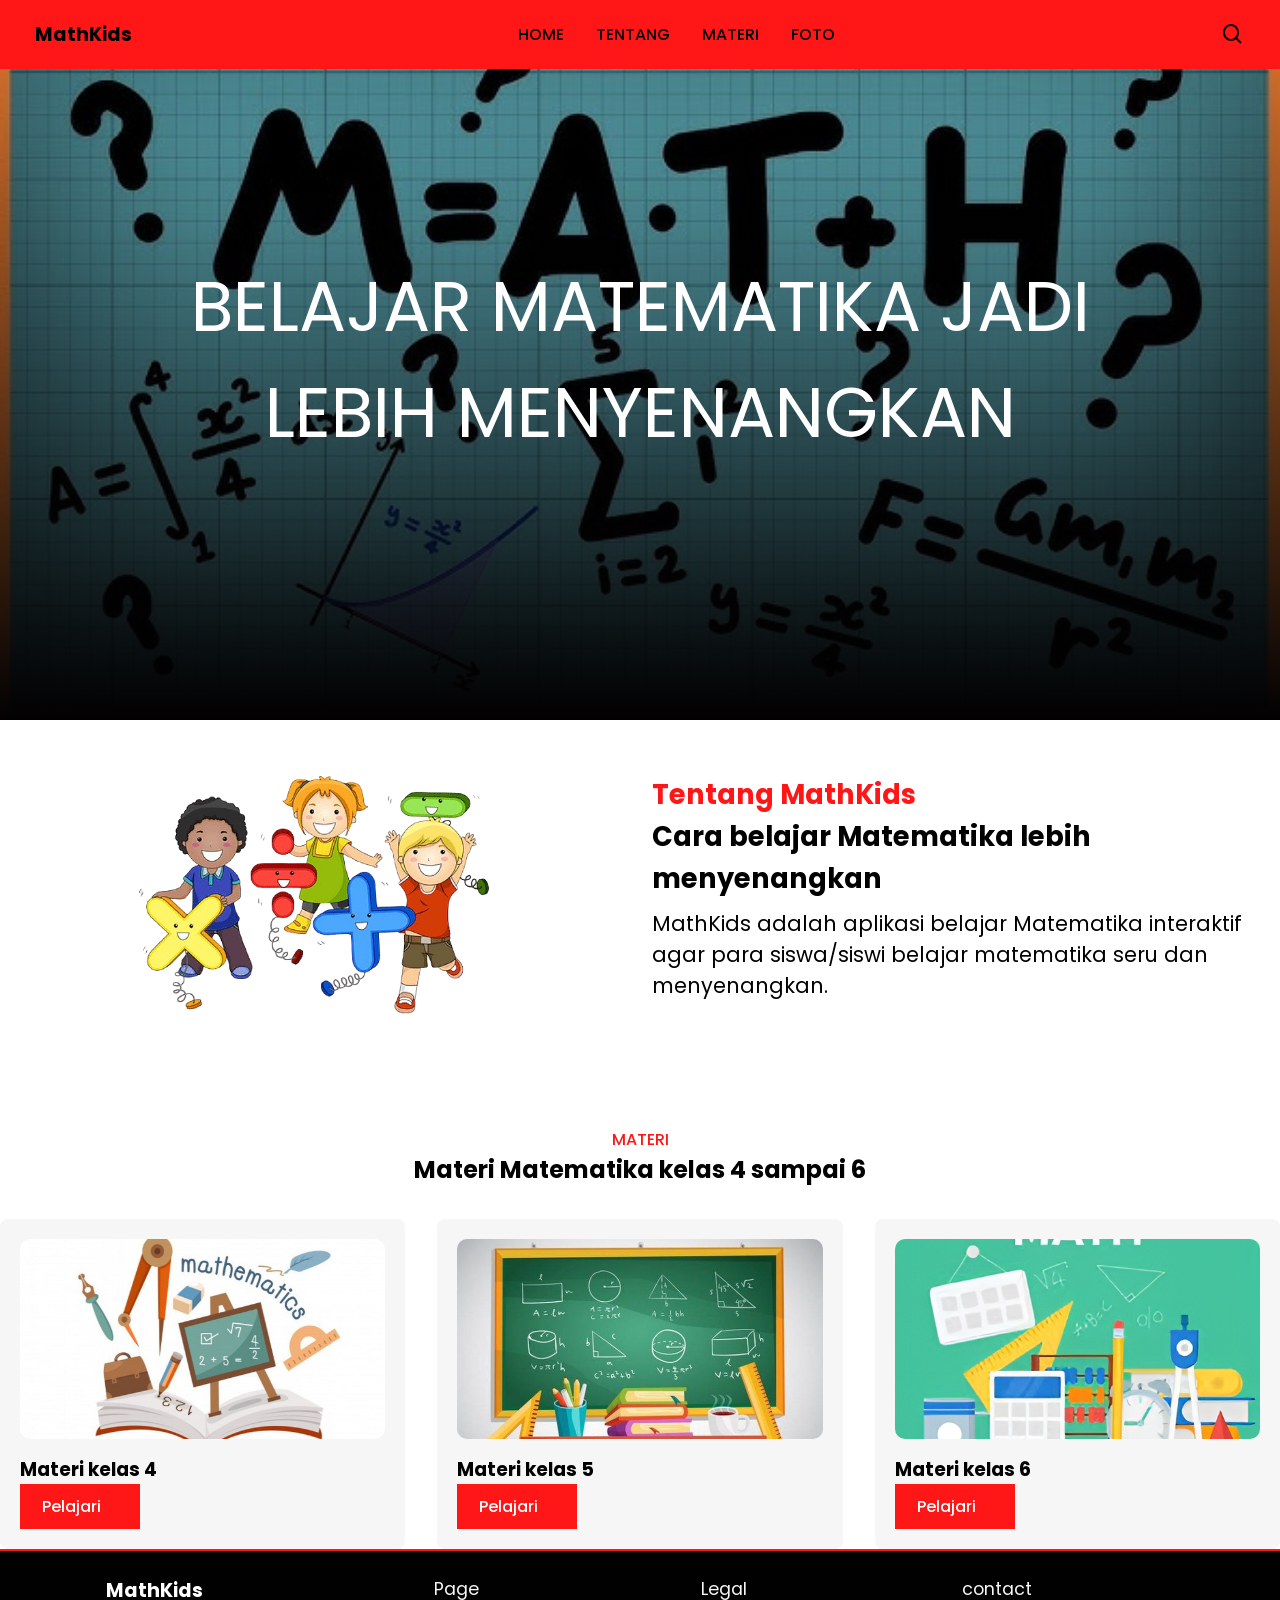
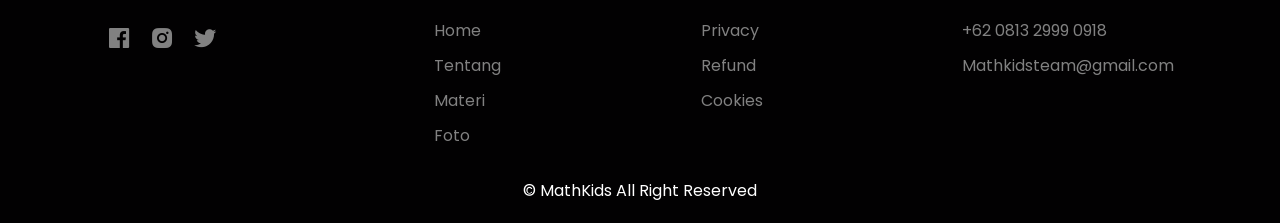
<file: index.html>
<!DOCTYPE html>
<html lang="en">
<head>
    <meta charset="UTF-8">
    <meta name="viewport" content="width=device-width, initial-scale=1.0">
    <title>MATHKIDS</title>
    <link rel="stylesheet" href="style.css">
    <link href='https://unpkg.com/boxicons@2.1.4/css/boxicons.min.css' rel='stylesheet'>
</head>
<body>
    <header>
        <div class="nav container" id="nav">
            <i class='bx bx-menu' id="menu-icon"></i>
            <a href="#" class="logo"><span>MathKids</span></a>
            <ul class="navbar">
                <li><a href="#home" class="active">Home</a></li>
                <li><a href="#about">Tentang</a></li>
                <li><a href="#car">Materi</a></li>
                <li><a href="#Showcase">foto</a></li>
            </ul>
            <i class='bx bx-search' id="search-icon"></i>
            <div class="search-box container">
                <input type="search" name="" id="" placeholder="Search here...">
            </div>
        </div>
    </header>
    <!--home-->
    <section class="home" id="home">
        <div class="home-container container">
            <div class="home-box">
                <img src="img/home math.jpg ">
                <div class="home-layer">
                    <p>BELAJAR MATEMATIKA JADI </p>
                    <p>LEBIH MENYENANGKAN</p>
                </div>
            </div>
        </div>
    </section>
    <!--about-->
    <section class="about" id="about">
        <div class="about-img">
        <img src="img/about.png">
        </div>
        <div class="about-text">
            <span>Tentang MathKids</span>
            <h2>Cara belajar Matematika lebih menyenangkan</h2>
            <P>MathKids adalah aplikasi belajar Matematika interaktif agar para siswa/siswi belajar matematika seru dan menyenangkan.</P>
        </div>
    </section>
    <!--cars-->
    <section class="car" id="car">
        <div class="heading">
            <span>MATERI</span>
            <h2>Materi Matematika kelas 4 sampai 6</h2>
        </div>
        <!--parts-container-->
        <div class="car-container container">
            <div class="box">
                <img src="img/kelas 4.jpeg">
                <h3>Materi kelas 4</h3>
                <a href="product1.html" class="btn">Pelajari</a>
            </div>
            <div class="box">
                <img src="img/kelas 5.jpg">
                <h3>Materi kelas 5</h3>
                <a href="product2.html" class="btn">Pelajari</a>
            </div>
            <div class="box">
                <img src="img/kelas 6 (1).jpg">
                <h3>Materi kelas 6</h3>
                <a href="product3.html" class="btn">Pelajari</a>
            </div>
        </div>
    </section>
    <!--js-->
    <section class="footer">
        <div class="footer-container container">
            <div class="footer-box">
                <a href="#" class="logo">MathKids</a>
                <div class="social">
                    <a href="#"><i class='bx bxl-facebook-square' ></i></a>
                    <a href="#"><i class='bx bxl-instagram-alt' ></i></a>
                    <a href="#"><i class='bx bxl-twitter' ></i></a>
                </div>
            </div>
            <div class="footer-box">
                <h3>Page</h3>
                <a href="#home">Home</a>
                <a href="#about">Tentang</a>
                <a href="#car">Materi</a>
                <a href="#Showcase">Foto</a>
            </div>
            <div class="footer-box">
                <h3>Legal</h3>
                <a href="#">Privacy</a>
                <a href="#">Refund</a>
                <a href="#">Cookies</a>
            </div>
            <div class="footer-box">
                <h3>contact</h3>
               <p>+62 0813 2999 0918</p>
               <p>Mathkidsteam@gmail.com</p>
            </div>
        </div>
    </section>
    <!--copyright-->
    <div class="copyright">
        <p> &copy; MathKids All Right Reserved</p>
    </div>
    <script src="main.js"></script>
</body>
</html>
</file>
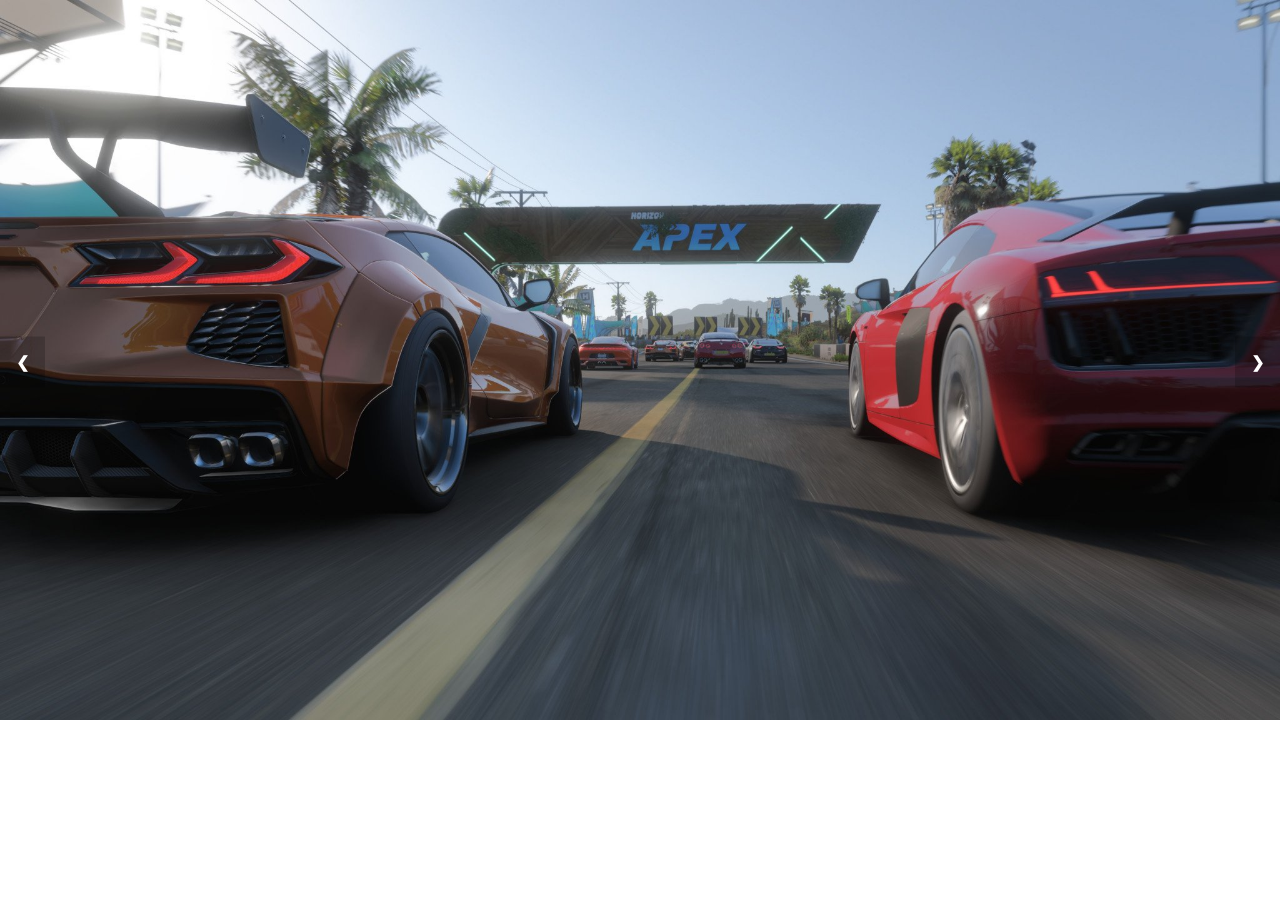
<file: carousel.html>
<!DOCTYPE html>
<html lang="en">
<head>
    <meta charset="UTF-8">
    <meta name="viewport" content="width=device-width, initial-scale=1.0">
    <link rel="stylesheet" href="slide.css">
  
    <title>Document</title>
</head>
<body>
  <div class="slides">
    <div class="slide">
        <img src="imgslide/track race.jpg" alt="">
    </div>
    <div class="slide">
        <img src="imgslide/rallyevent_1.JPG" alt="">
    </div>
    <div class="slide">
        <img src="imgslide/offroad3.jpg" alt="">
    </div>
    <div class="navigation">
        <a class="prev" onclick="plusSlides(-1)">&#10094;</a>
        <a class="next" onclick="plusSlides(-1)">&#10095;</a>
    </div>
  </div>  
    </div>
  </div> 

  <script src="index.js"></script>
</body>
</html>
</file>
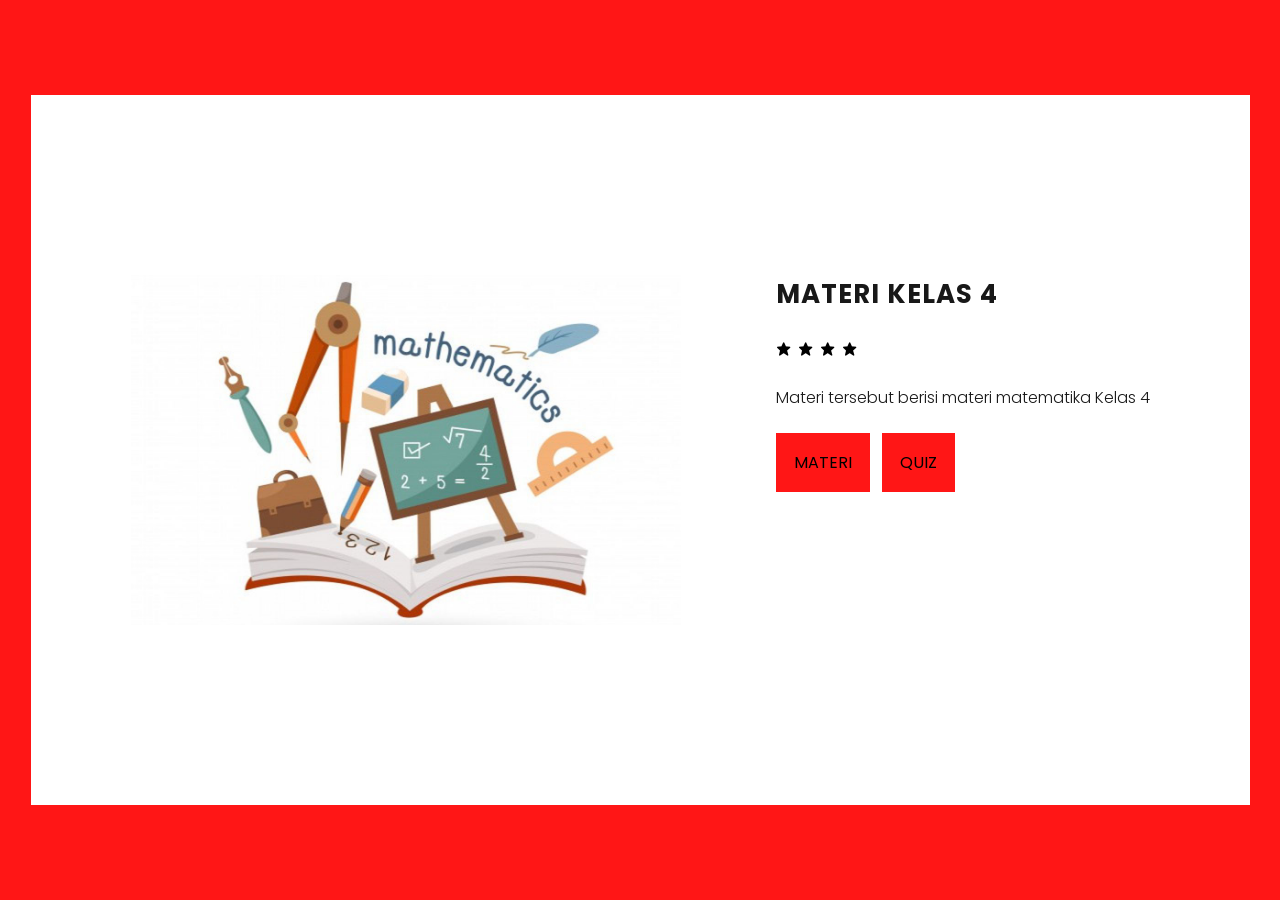
<file: product1.html>
<!DOCTYPE html>
<html lang="en">
<head>
    <meta charset="UTF-8">
    <meta name="viewport" content="width=device-width, initial-scale=1.0">
    <title>Document</title>
    <link rel="stylesheet" href="product.css">
    <link href='https://unpkg.com/boxicons@2.1.4/css/boxicons.min.css' rel='stylesheet'>
</head>
<body>
    <div class="main-wrap">
        <div class="conatiner">
            <div class="product-div">
                <div class="product-div-left">
                    <div class="img-cont">
                        <img src="img/kelas 4.jpeg" alt="">
                    </div>
                </div>
                <div class="product-div-right">
                  <span class="product-name">MATERI KELAS 4</span>
                  <div class="product-rating">
                    <span><i class='bx bxs-star'></i></span>
                    <span><i class='bx bxs-star'></i></span>
                    <span><i class='bx bxs-star'></i></span>
                    <span><i class='bx bxs-star'></i></span>
                  </div>
                  <p class="product-description">Materi tersebut berisi materi matematika Kelas 4
                  </p>
                  <div class="btn-group">
                    <button type="button" class="buy" >
                        <a href="Materi kelas 4.pdf"  target="_blank">MATERI</a>
                    </button>
                    <button type="button" class="buy">
                        <a href="quiz1.html" >QUIZ</a>
                    </button>
                  </div>
                </div>
            </div>
        </div>
    </div>
</body>
</html>
</file>
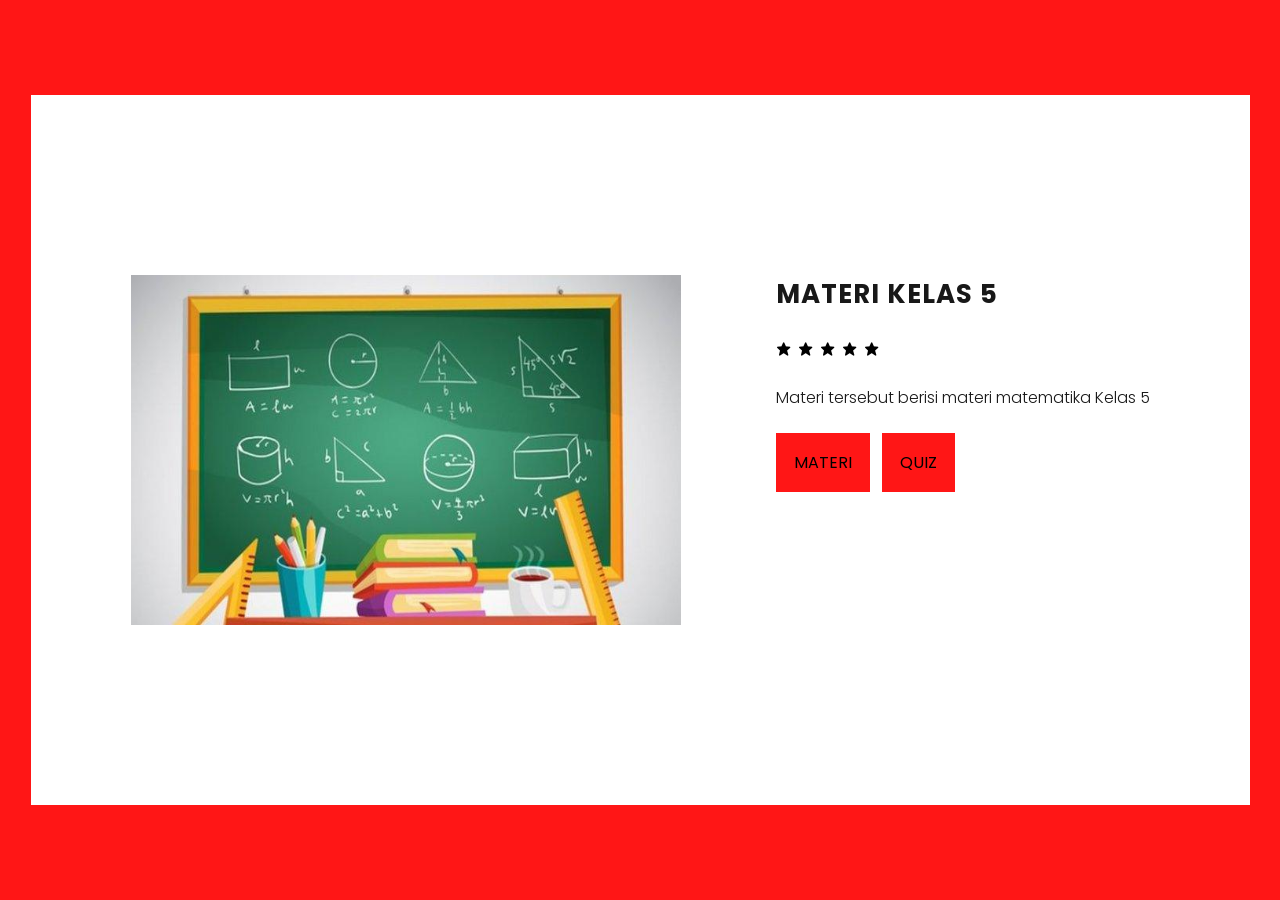
<file: product2.html>
<!DOCTYPE html>
<html lang="en">
<head>
    <meta charset="UTF-8">
    <meta name="viewport" content="width=device-width, initial-scale=1.0">
    <title>Document</title>
    <link rel="stylesheet" href="product.css">
    <link href='https://unpkg.com/boxicons@2.1.4/css/boxicons.min.css' rel='stylesheet'>
</head>
<body>
    <div class="main-wrap">
        <div class="conatiner">
            <div class="product-div">
                <div class="product-div-left">
                    <div class="img-cont">
                        <img src="img/kelas 5.jpg" alt="">
                    </div>
                </div>
                <div class="product-div-right">
                  <span class="product-name">MATERI KELAS 5</span>
                  <div class="product-rating">
                    <span><i class='bx bxs-star'></i></span>
                    <span><i class='bx bxs-star'></i></span>
                    <span><i class='bx bxs-star'></i></span>
                    <span><i class='bx bxs-star'></i></span>
                    <span><i class='bx bxs-star'></i></span>
                  </div>
                  <p class="product-description">Materi tersebut berisi materi matematika Kelas 5
                  </p>
                  <div class="btn-group">
                    <button type="button" class="buy" >
                        <a href="Materi kelas 5.pdf"  target="_blank">MATERI</a>
                    </button>
                    <button type="button" class="buy">
                        <a href="quiz2.html" >QUIZ</a>
                    </button>
                  </div>
                </div>
            </div>
        </div>
    </div>
</body>
</html>
</file>
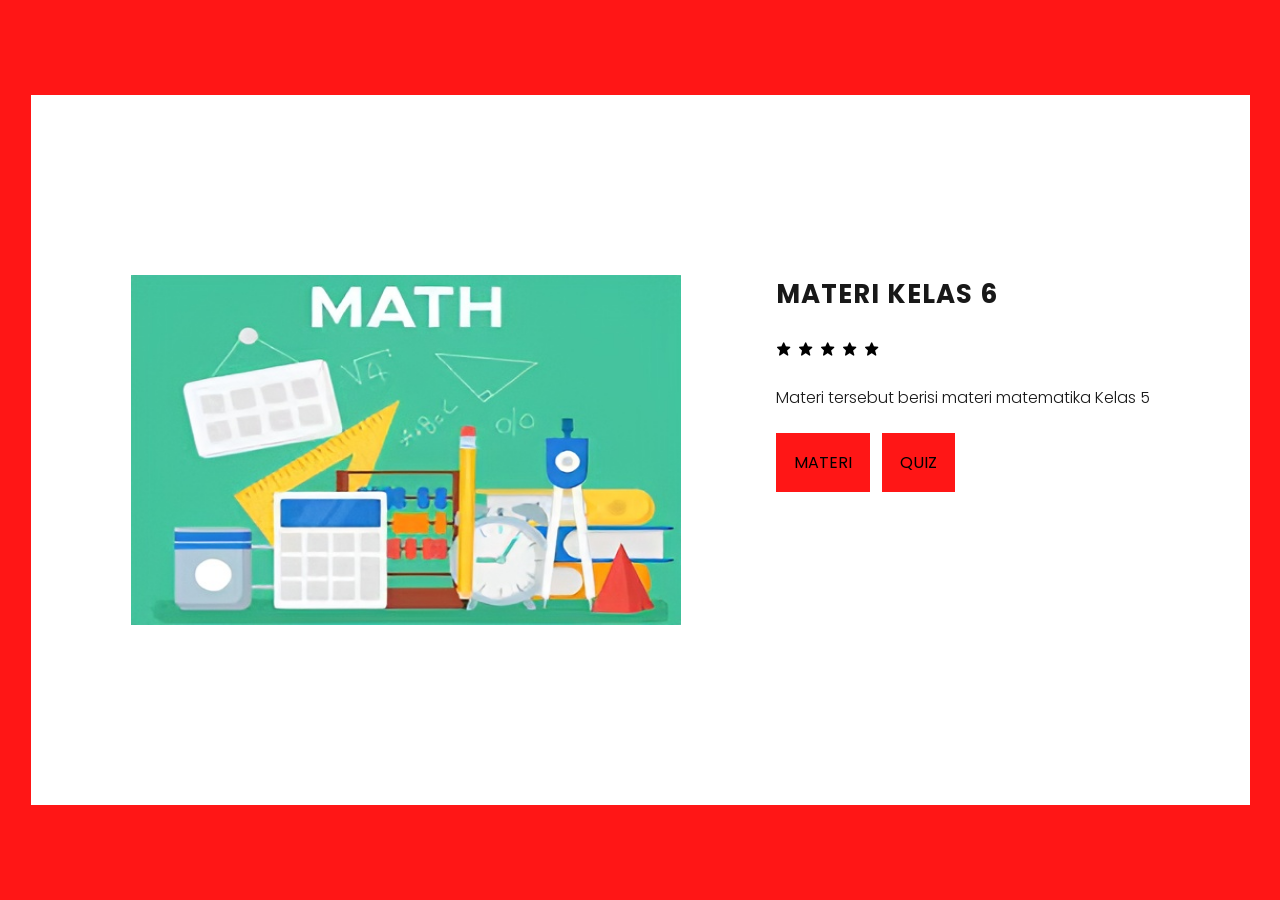
<file: product3.html>
<!DOCTYPE html>
<html lang="en">
<head>
    <meta charset="UTF-8">
    <meta name="viewport" content="width=device-width, initial-scale=1.0">
    <title>Document</title>
    <link rel="stylesheet" href="product.css">
    <link href='https://unpkg.com/boxicons@2.1.4/css/boxicons.min.css' rel='stylesheet'>
</head>
<body>
    <div class="main-wrap">
        <div class="conatiner">
            <div class="product-div">
                <div class="product-div-left">
                    <div class="img-cont">
                        <img src="img/kelas 6 (1).jpg" alt="">
                    </div>
                </div>
                <div class="product-div-right">
                  <span class="product-name">MATERI KELAS 6</span>
                  <div class="product-rating">
                    <span><i class='bx bxs-star'></i></span>
                    <span><i class='bx bxs-star'></i></span>
                    <span><i class='bx bxs-star'></i></span>
                    <span><i class='bx bxs-star'></i></span>
                    <span><i class='bx bxs-star'></i></span>
                  </div>
                  <p class="product-description">Materi tersebut berisi materi matematika Kelas 5
                  </p>
                  <div class="btn-group">
                    <button type="button" class="buy" >
                        <a href="Materi kelas 6.pdf"  target="_blank">MATERI</a>
                    </button>
                    <button type="button" class="buy">
                        <a href="quiz3.html" >QUIZ</a>
                    </button>
                  </div>
                </div>
            </div>
        </div>
    </div>
</body>
</html>
</file>
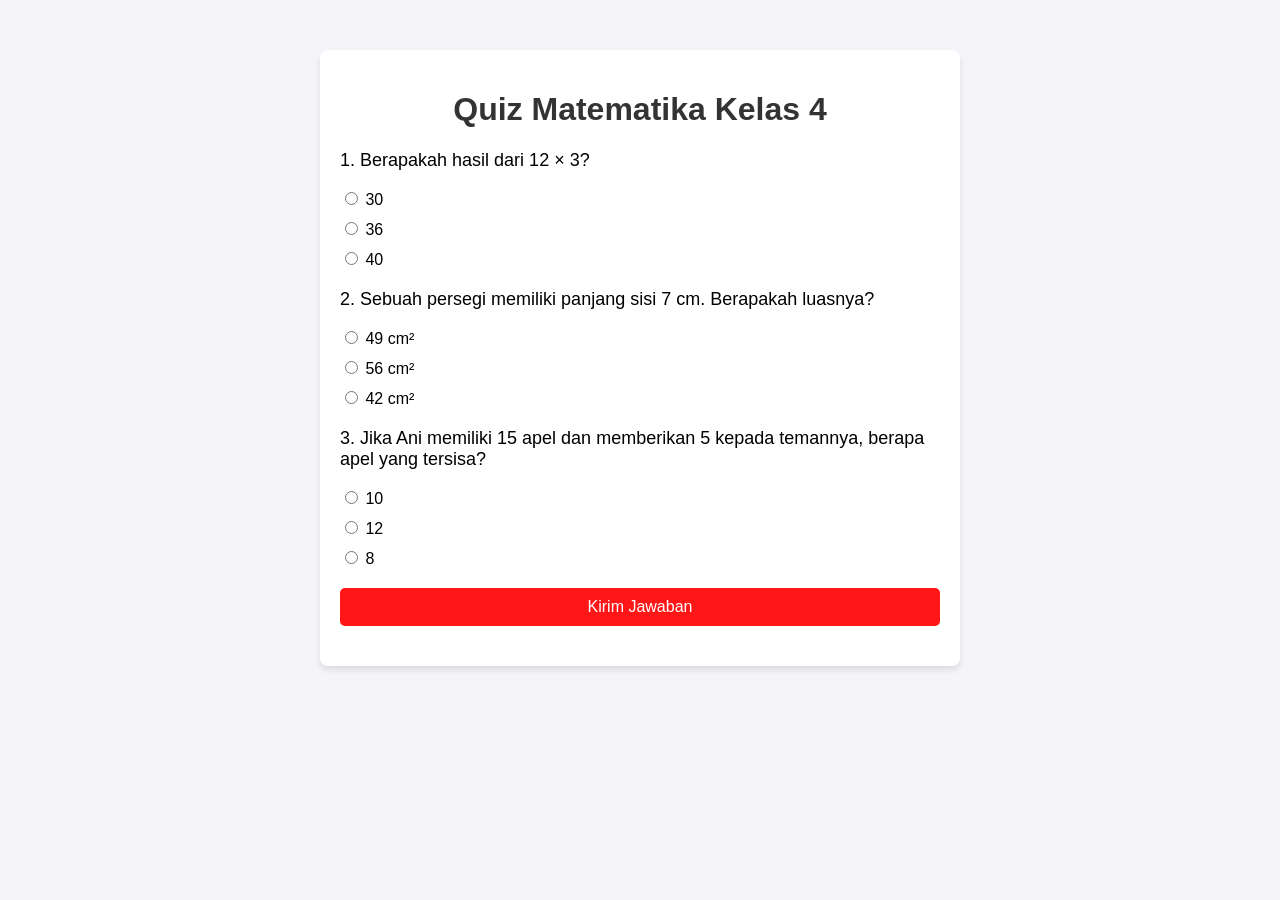
<file: quiz1.html>
<!DOCTYPE html>
<html lang="id">
<head>
    <meta charset="UTF-8">
    <meta name="viewport" content="width=device-width, initial-scale=1.0">
    <title>Quiz Matematika Kelas 4</title>
    <style>
        body {
            font-family: Arial, sans-serif;
            margin: 0;
            padding: 0;
            background-color: #f4f4f9;
        }

        .container {
            max-width: 600px;
            margin: 50px auto;
            padding: 20px;
            background: #fff;
            border-radius: 8px;
            box-shadow: 0 4px 6px rgba(0, 0, 0, 0.1);
        }

        h1 {
            text-align: center;
            color: #333;
        }

        .question {
            margin: 20px 0;
        }

        .question p {
            font-size: 18px;
        }

        .options {
            margin-top: 10px;
        }

        .options label {
            display: block;
            margin-bottom: 10px;
        }

        button {
            display: block;
            width: 100%;
            padding: 10px;
            font-size: 16px;
            background: #FF1616;
            color: #fff;
            border: none;
            border-radius: 5px;
            cursor: pointer;
        }

        button:hover {
            background: #FF1616;
        }

        .result {
            margin-top: 20px;
            text-align: center;
            font-size: 20px;
        }

        .correct {
            color: #28a745;
        }

        .wrong {
            color: #dc3545;
        }
    </style>
</head>
<body>
    <div class="container">
        <h1>Quiz Matematika Kelas 4</h1>
        <form id="quizForm">
            <div class="question">
                <p>1. Berapakah hasil dari 12 × 3?</p>
                <div class="options">
                    <label><input type="radio" name="q1" value="30"> 30</label>
                    <label><input type="radio" name="q1" value="36"> 36</label>
                    <label><input type="radio" name="q1" value="40"> 40</label>
                </div>
            </div>

            <div class="question">
                <p>2. Sebuah persegi memiliki panjang sisi 7 cm. Berapakah luasnya?</p>
                <div class="options">
                    <label><input type="radio" name="q2" value="49"> 49 cm²</label>
                    <label><input type="radio" name="q2" value="56"> 56 cm²</label>
                    <label><input type="radio" name="q2" value="42"> 42 cm²</label>
                </div>
            </div>

            <div class="question">
                <p>3. Jika Ani memiliki 15 apel dan memberikan 5 kepada temannya, berapa apel yang tersisa?</p>
                <div class="options">
                    <label><input type="radio" name="q3" value="10"> 10</label>
                    <label><input type="radio" name="q3" value="12"> 12</label>
                    <label><input type="radio" name="q3" value="8"> 8</label>
                </div>
            </div>

            <button type="button" onclick="submitQuiz()">Kirim Jawaban</button>
        </form>

        <div id="result" class="result"></div>
    </div>

    <script>
        function submitQuiz() {
            const correctAnswers = {
                q1: "36",
                q2: "49",
                q3: "10"
            };

            let score = 0;
            const form = document.getElementById('quizForm');
            const formData = new FormData(form);

            for (const [question, answer] of Object.entries(correctAnswers)) {
                if (formData.get(question) === answer) {
                    score++;
                }
            }

            const resultDiv = document.getElementById('result');
            resultDiv.innerHTML = `Kamu menjawab <span class="correct">${score}</span> dari <span class="wrong">3</span> pertanyaan dengan benar.`;
        }
    </script>
</body>
</html>
</file>
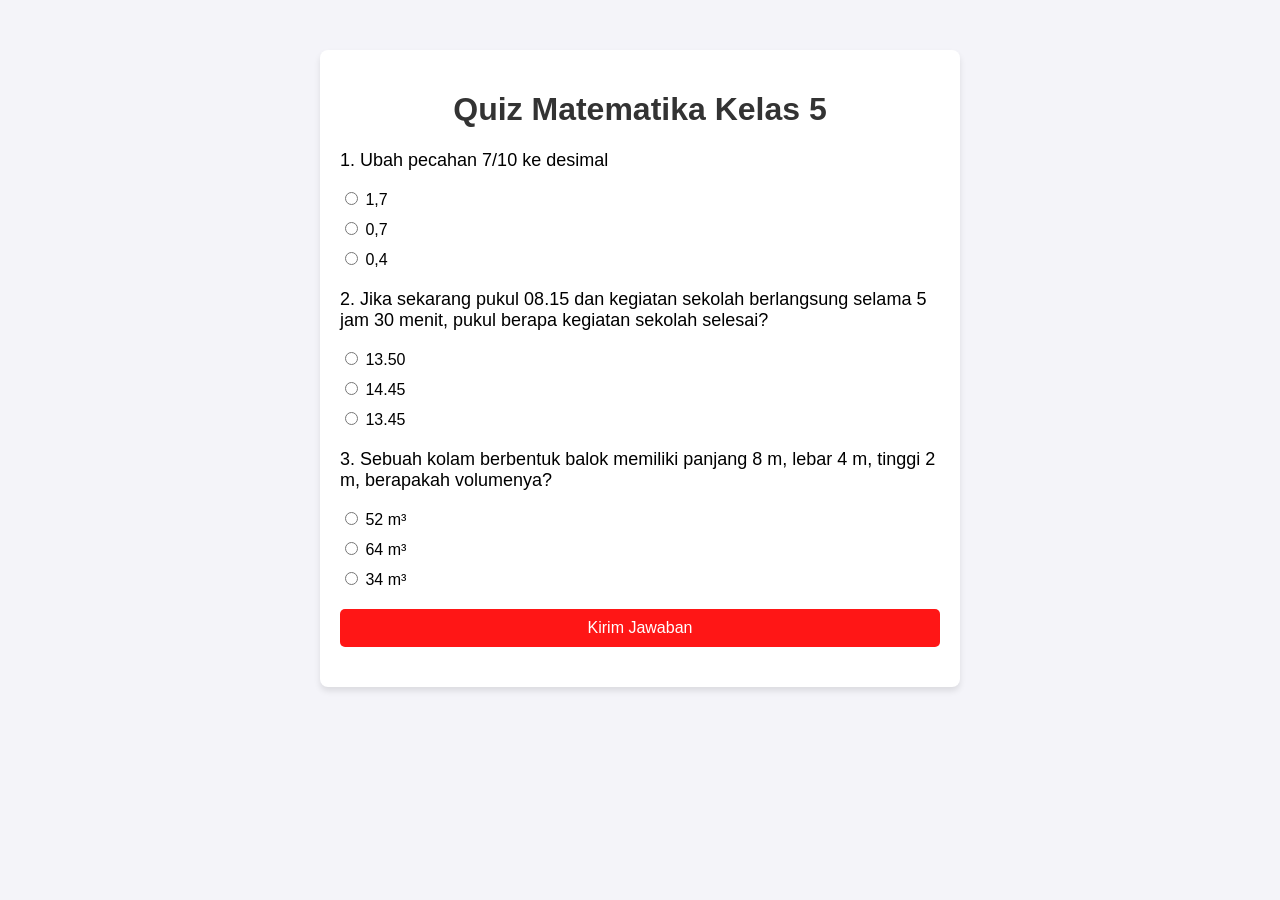
<file: quiz2.html>
<!DOCTYPE html>
<html lang="id">
<head>
    <meta charset="UTF-8">
    <meta name="viewport" content="width=device-width, initial-scale=1.0">
    <title>Quiz Matematika Kelas 5</title>
    <style>
        body {
            font-family: Arial, sans-serif;
            margin: 0;
            padding: 0;
            background-color: #f4f4f9;
        }

        .container {
            max-width: 600px;
            margin: 50px auto;
            padding: 20px;
            background: #fff;
            border-radius: 8px;
            box-shadow: 0 4px 6px rgba(0, 0, 0, 0.1);
        }

        h1 {
            text-align: center;
            color: #333;
        }

        .question {
            margin: 20px 0;
        }

        .question p {
            font-size: 18px;
        }

        .options {
            margin-top: 10px;
        }

        .options label {
            display: block;
            margin-bottom: 10px;
        }

        button {
            display: block;
            width: 100%;
            padding: 10px;
            font-size: 16px;
            background: #FF1616;
            color: #fff;
            border: none;
            border-radius: 5px;
            cursor: pointer;
        }

        button:hover {
            background: #FF1616;
        }

        .result {
            margin-top: 20px;
            text-align: center;
            font-size: 20px;
        }

        .correct {
            color: #28a745;
        }

        .wrong {
            color: #dc3545;
        }
    </style>
</head>
<body>
    <div class="container">
        <h1>Quiz Matematika Kelas 5</h1>
        <form id="quizForm">
            <div class="question">
                <p>1. Ubah pecahan 7/10 ke desimal </p>
                <div class="options">
                    <label><input type="radio" name="q1" value="1,7"> 1,7</label>
                    <label><input type="radio" name="q1" value="0,7"> 0,7</label>
                    <label><input type="radio" name="q1" value="0,4"> 0,4</label>
                </div>
            </div>

            <div class="question">
                <p>2. Jika sekarang pukul 08.15 dan kegiatan sekolah berlangsung selama 5 jam 30 menit, pukul berapa kegiatan sekolah selesai?</p>
                <div class="options">
                    <label><input type="radio" name="q2" value="13.50"> 13.50</label>
                    <label><input type="radio" name="q2" value="14.45"> 14.45</label>
                    <label><input type="radio" name="q2" value="13.45"> 13.45</label>
                </div>
            </div>

            <div class="question">
                <p>3. Sebuah kolam berbentuk balok memiliki panjang 8 m, lebar 4 m, tinggi 2 m, berapakah volumenya?</p>
                <div class="options">
                    <label><input type="radio" name="q3" value="52"> 52 m³</label>
                    <label><input type="radio" name="q3" value="64"> 64 m³</label>
                    <label><input type="radio" name="q3" value="34"> 34 m³</label>
                </div>
            </div>

            <button type="button" onclick="submitQuiz()">Kirim Jawaban</button>
        </form>

        <div id="result" class="result"></div>
    </div>

    <script>
        function submitQuiz() {
            const correctAnswers = {
                q1: "0,7",
                q2: "13.45",
                q3: "64"
            };

            let score = 0;
            const form = document.getElementById('quizForm');
            const formData = new FormData(form);

            for (const [question, answer] of Object.entries(correctAnswers)) {
                if (formData.get(question) === answer) {
                    score++;
                }
            }

            const resultDiv = document.getElementById('result');
            resultDiv.innerHTML = `Kamu menjawab <span class="correct">${score}</span> dari <span class="wrong">3</span> pertanyaan dengan benar.`;
        }
    </script>
</body>
</html>
</file>
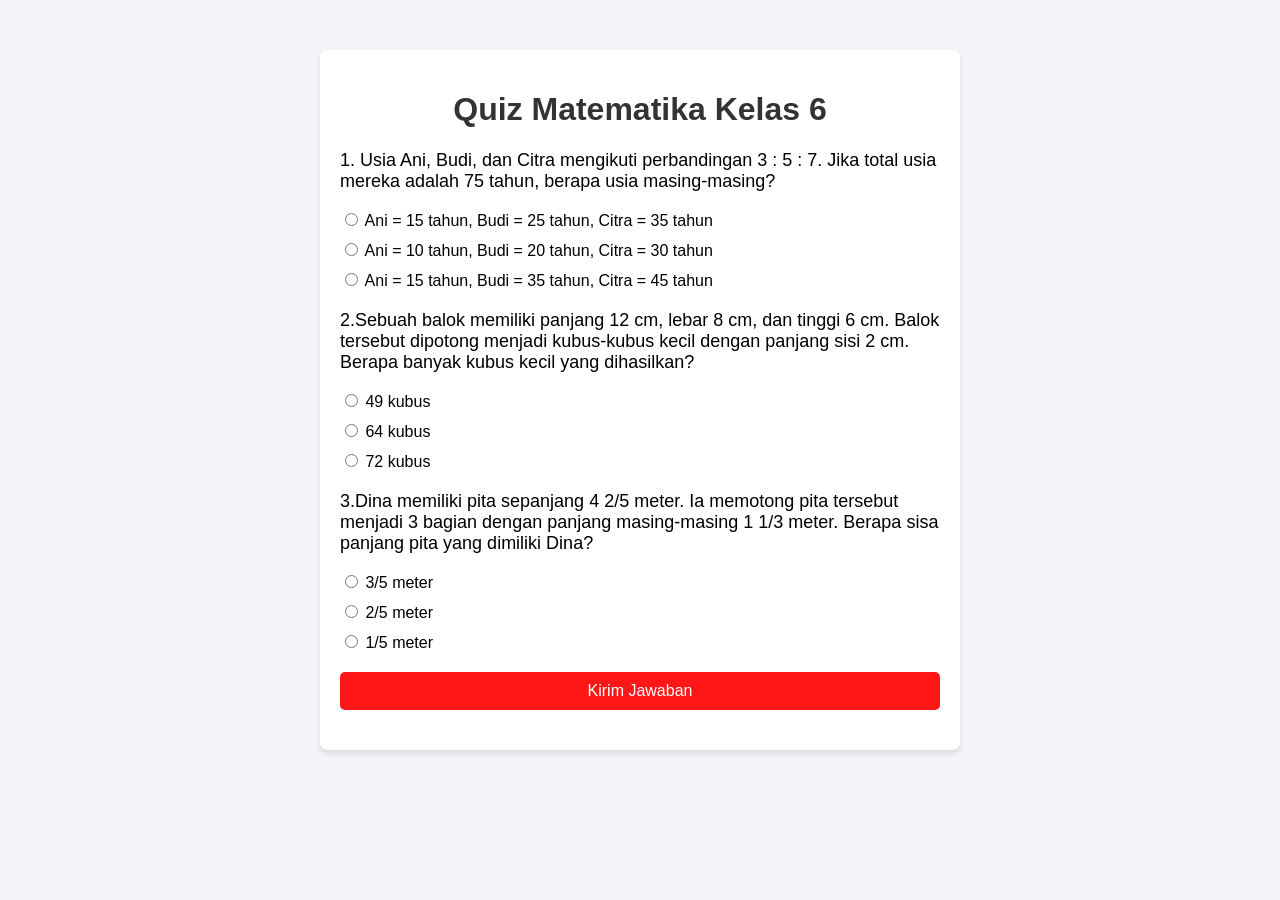
<file: quiz3.html>
<!DOCTYPE html>
<html lang="id">
<head>
    <meta charset="UTF-8">
    <meta name="viewport" content="width=device-width, initial-scale=1.0">
    <title>Quiz Matematika Kelas 4</title>
    <style>
        body {
            font-family: Arial, sans-serif;
            margin: 0;
            padding: 0;
            background-color: #f4f4f9;
        }

        .container {
            max-width: 600px;
            margin: 50px auto;
            padding: 20px;
            background: #fff;
            border-radius: 8px;
            box-shadow: 0 4px 6px rgba(0, 0, 0, 0.1);
        }

        h1 {
            text-align: center;
            color: #333;
        }

        .question {
            margin: 20px 0;
        }

        .question p {
            font-size: 18px;
        }

        .options {
            margin-top: 10px;
        }

        .options label {
            display: block;
            margin-bottom: 10px;
        }

        button {
            display: block;
            width: 100%;
            padding: 10px;
            font-size: 16px;
            background: #FF1616;
            color: #fff;
            border: none;
            border-radius: 5px;
            cursor: pointer;
        }

        button:hover {
            background: #FF1616;
        }

        .result {
            margin-top: 20px;
            text-align: center;
            font-size: 20px;
        }

        .correct {
            color: #28a745;
        }

        .wrong {
            color: #dc3545;
        }
    </style>
</head>
<body>
    <div class="container">
        <h1>Quiz Matematika Kelas 6</h1>
        <form id="quizForm">
            <div class="question">
                <p>1. Usia Ani, Budi, dan Citra mengikuti perbandingan 3 : 5 : 7. Jika total usia mereka adalah 75 tahun, berapa usia masing-masing?</p>
                <div class="options">
                    <label><input type="radio" name="q1" value="Ani = 15 tahun, Budi = 25 tahun, Citra = 35 tahun"> Ani = 15 tahun, Budi = 25 tahun, Citra = 35 tahun</label>
                    <label><input type="radio" name="q1" value="Ani = 10 tahun, Budi = 20 tahun, Citra = 30 tahun"> Ani = 10 tahun, Budi = 20 tahun, Citra = 30 tahun</label>
                    <label><input type="radio" name="q1" value=" Ani = 15 tahun, Budi = 35 tahun, Citra = 45 tahun"> Ani = 15 tahun, Budi = 35 tahun, Citra = 45 tahun</label>
                </div>
            </div>

            <div class="question">
                <p>2.Sebuah balok memiliki panjang 12 cm, lebar 8 cm, dan tinggi 6 cm. Balok tersebut dipotong menjadi kubus-kubus kecil dengan panjang sisi 2 cm.
                    Berapa banyak kubus kecil yang dihasilkan?</p>
                <div class="options">
                    <label><input type="radio" name="q2" value="49"> 49 kubus</label>
                    <label><input type="radio" name="q2" value="64"> 64 kubus</label>
                    <label><input type="radio" name="q2" value="72"> 72 kubus</label>
                </div>
            </div>

            <div class="question">
                <p>3.Dina memiliki pita sepanjang 4 2/5 meter. Ia memotong pita tersebut menjadi 3 bagian dengan panjang masing-masing 1 1/3 meter.
                    Berapa sisa panjang pita yang dimiliki Dina?</p>
                <div class="options">
                    <label><input type="radio" name="q3" value="3/5"> 3/5 meter</label>
                    <label><input type="radio" name="q3" value="2/5"> 2/5 meter</label>
                    <label><input type="radio" name="q3" value="1/5"> 1/5 meter</label>
                </div>
            </div>

            <button type="button" onclick="submitQuiz()">Kirim Jawaban</button>
        </form>

        <div id="result" class="result"></div>
    </div>

    <script>
        function submitQuiz() {
            const correctAnswers = {
                q1: "Ani = 15 tahun, Budi = 25 tahun, Citra = 35 tahun",
                q2: "72",
                q3: "2/5"
            };

            let score = 0;
            const form = document.getElementById('quizForm');
            const formData = new FormData(form);

            for (const [question, answer] of Object.entries(correctAnswers)) {
                if (formData.get(question) === answer) {
                    score++;
                }
            }

            const resultDiv = document.getElementById('result');
            resultDiv.innerHTML = `Kamu menjawab <span class="correct">${score}</span> dari <span class="wrong">3</span> pertanyaan dengan benar.`;
        }
    </script>
</body>
</html>
</file>
<file: style.css>
@import url('https://fonts.googleapis.com/css2?family=Poppins:wght@300;400;500;600;700&family=Quantico:ital@1&display=swap');

*{
    font-family: 'Poppins', sans-serif;
    margin: 0;
    padding: 0;
    scroll-padding-top: 1rem;
    scroll-behavior: smooth;
    list-style: none;
    text-decoration: none;
    box-sizing: border-box;
}

:root{
--main-color:#FF1616;
--text-color:#020102;
--bg-color:#fff;
}

.navbar-fixed{
   background-color: red;
   position: fixed;
}

img{
    width: 100%;
}

body{
color: var(--text-color);
overflow-x: hidden;
}

.container{
    margin-left: auto;
    margin-right: auto;
}

header{
    display: block;
    width: 100%;
    position: fixed;
    top: 0;
    left: 0;
    z-index: 100;
}

.nav{
    display: flex;
    align-items: center;
    justify-content:space-between;
    padding: 20px 35px;
    background: var(--main-color); 
}
#menu-icon{
    font-size: 24px;
    cursor: pointer;
    color: var(--bg-color);
    display: none;
}
.logo{
    font-size: 1.2rem;
    font-weight: 700;
    color: var(--text-color);
}

.navbar{
    display: flex;
    column-gap: 2rem;
}

.navbar a{
    color: var(--text-color);
    font-size: 1rem;
    text-transform: uppercase;
    font-weight: 500;
}

.navbar a:hover{
    color: var(--bg-color);
    border-bottom: 3px solid var(--text-color);
}

#search-icon{
    font-size: 24px;
    cursor: pointer;
}

.search-box{
    position:absolute;
    top: 110%;
    right: 0;
    left: 0;
    background:var(--bg-color);
    box-shadow: 4px 4px 20px rgb(15, 54, 55 / 10%);
    border: 1px solid var(--main-color);
    border-radius: 0.5rem;
    clip-path: circle(0% at 100% 0%);
}

.search-box.active{
    clip-path: circle(144% at 100% 0%);
}

.search-box input{
    width: 100%;
    padding: 20px;
    border: none;
    outline: none;
    background: transparent;
    font-size: 1rem;
}

.home-container{
    display: grid;
    align-items: center;
    gap: 2.5rem;
}

.home-container .home-box{
    position: relative;
    box-shadow: 0 0 1rem var(--bg-color);
    overflow: hidden;
    display: flex;
}

.home-box img{
    width: 100%;
    transition: .5s ease;
}

.home-box .home-layer{
    position: absolute;
    bottom: 0;
    left: 0;
    width: 100%;
    height: 100%;
    background: linear-gradient(rgba(0, 0, 0, .1), var(--text-color));
    display: flex;
    justify-content: center;
    align-items: center;
    flex-direction: column;
    text-align: center;
    padding: 0 4rem;
}

.home-box .home-layer p{
    color: var(--bg-color);
    font-size: 70px;
}

.about{
    display: flex;
    flex-wrap: wrap;
    align-items: center;
    gap: 1.5rem;
}
.about-img{
    flex: 1 1 21rem;
}
.about-text{
    flex: 1 1 21rem;
}

.about-text span{
    font-weight: 700;
    color: var(--main-color);
    font-size: 1.7rem;
}

.about-text h2{
    font-size: 1.7rem;
}
.about-text p{
    font-size: 1.3rem;
    margin: 0.5rem 0 1.4rem;
}

.heading{
    margin-top: 50px;
    text-align: center;
}

.heading span{
    font-weight: 500;
    color: var(--main-color);
}

.car-container{
    display: flex;
    flex-wrap: wrap;
    gap: 2rem;
    margin-top: 2rem;
}

.car-container .box{
    flex: 1 1 17rem;
    position: relative;
    padding: 20px;
    display: flex;
    flex-direction: column;
    background: #f6f6f6;
    border-radius: 0.5rem;
}
.car-container .box img{
    object-fit: cover;
    object-position: center;
    margin-bottom: 1rem;
    border-radius: 10px;
    width: 100%;
    height: 200px;
}

.car-container .box span{
    font-size: 1.1rem;
    font-weight: 600;
    color: var(--main-color);
}

.btn{
    padding: 10px 22px;
    background-color:var(--main-color);
    color: var(--bg-color);
    font-weight: 500;
}

.car-container .box .bx{
    color:var(--main-color) ;
    margin: 0.8rem 0;
}

.car-container .box .btn{
    max-width: 120px;
}

.car-container .box .details{
    display: flex;
    align-items:center;
    position: absolute;
    bottom: 1.8rem;
    right: 1rem;
    font-size: 1rem;
    color: var(--text-color);
}


.footer{
    background-color: var(--text-color);
    color: #f6f6f6;
    border-top: 2px solid var(--main-color);
}

.footer-container{
    margin-top: 25px;
    display: flex;
    justify-content: space-between;
    gap: 1rem;
    max-width: 1068px;
}

.footer-container .logo{
    color: var(--bg-color);
    margin-bottom: 1rem;
}

.footer-container .footer-box{
    display: flex;
    flex-direction: column;
}

.social{
    display: flex;
    align-items: center;
}

.social a{
    font-size: 27px;
    color: var(--bg-color);
    margin-right: 1rem;
}

.social a:hover{
    color: var(--main-color);
}

.footer-box h3{
    font-size: 1.1rem;
    font-weight: 400;
    margin-bottom: 1rem;
}

.footer-box a{
    color: #818181;
    margin-bottom: 10px;
}

.footer-box a,
.footer-box p{
    color: #818181;
    margin-bottom: 10px;
}

.footer-box a:hover{
    color: var(--main-color);
}

.copyright{
    padding: 20px;
    text-align: center;
    color: var(--bg-color);
    background: var(--text-color);
}


@keyframes fade{
    from{opacity: 0.3;}
    to {opacity: 1;}
}

@media (max-width: 992px){
    .slides .navigation .prev, .slides .navigation .next{
        font-size: 18px;
        padding: 13px;
    }
}

@media (max-width: 768px){
    .slides .navigation .prev, .slides .navigation .next{
        font-size: 15px;
        padding: 10px;
    }
}

@media (max-width: 576px){
    .slides .navigation .prev, .slides .navigation .next{
        font-size: 12px;
        padding: 7px;
    }
}
@media (max-width: 360px){
    .slides .navigation .prev, .slides .navigation .next{
        font-size: 11px;
        padding: 6px;
    }
}
</file>
<file: slide.css>
*{
    margin: 0px;
    padding: 0px;
    box-sizing: border-box;
}

body{
    overflow-x: hidden;
}

.slides{
    width: 100%;
    position: relative;
}

.slides .slide{
display: none;
}

.slides .slide img{
    width: 100%;
    animation: fade;
    animation-duration: 1.5s;
}

.slides .navigation{
    position: absolute;
    top: 50%;
    left: 50%;
    transform: translate(-50%,-50%);
    display: flex;
    justify-content:space-between ;
    width: 100%;
}

.slides .navigation .prev, .slides .navigation .next{
    cursor: pointer;
    padding: 16px;
    font-weight: bold;
    color: white;
    background: rgba(0, 0, 0, 0.2);
    user-select: none;
    transition: 0.6s ease;
}

.slides .navigation .prev:hover, .slides .navigation .next:hover{
background: rgba(0,0,0,1);
}

@keyframes fade{
    from{opacity: 0.3;}
    to {opacity: 1;}
}

@media (max-width: 992px){
    .slides .navigation .prev, .slides .navigation .next{
        font-size: 18px;
        padding: 13px;
    }
}

@media (max-width: 768px){
    .slides .navigation .prev, .slides .navigation .next{
        font-size: 15px;
        padding: 10px;
    }
}

@media (max-width: 576px){
    .slides .navigation .prev, .slides .navigation .next{
        font-size: 12px;
        padding: 7px;
    }
}
@media (max-width: 360px){
    .slides .navigation .prev, .slides .navigation .next{
        font-size: 11px;
        padding: 6px;
    }
}
</file>
<file: product.css>
@import url('https://fonts.googleapis.com/css2?family=Poppins:wght@300;400;500;600;700&family=Quantico:ital@1&display=swap');




*{
    padding: 0;
    margin: 0;
    font-family: 'Poppins', sans-serif;
    box-sizing: border-box;
}

img{
    width: 100%;
    display: block;
}

.main-wrap{
min-height: 100vh;
background-color: #FF1616;
display: flex;
align-items: center;
justify-content: center;
}

.container{
    max-width: 1200px;
    margin: 0 auto;
    padding: 0 16px;
}

.product-div{
    margin: 1rem ;
    padding:10rem 5rem;
    display: flex;
    background-color: white;
}

.product-div-left{
    padding: 20px;
    padding-right: 75px;
}

.product-div-right{
    padding: 20px;
}

.img-cont img{
    width: 550px;
    height: 350px;
    margin: 0 auto;
}

.product-div-right span{
    display: block;
}

.product-name{
    font-size: 26px;
    margin-bottom: 24px;
    font-weight: 700;
    letter-spacing: 1px;
    opacity: 0.9;
}

.product-price{
    font-size: 26px;
    font-weight: 500;
    opacity: 0.9;
} 
.product-rating{
    display: flex;
    align-items: center;
    margin-top: 12px;
}

.product-rating span{
    margin-right: 6px;
}

.product-description{
font-weight: 18px;
line-height: 1.6;
font-weight: 300;
opacity: 0.9;
margin-top: 22px;
}

.btn-group{
    margin-top: 22px;
}

.btn-group button{
    display: inline-block;
    font-size: 16px;
    font-family: inherit;
    text-transform: uppercase;
    padding: 15px 16px;
    color: #fff;
    cursor: pointer;
    transition: all 0.3s ease;
}

.btn-group button .bx{
    margin-right: 8px;
}

.btn-group .buy a {
    text-decoration: none;
    color: #000; 
}

.buy{
    background-color: #FF1616;
    border: 2px solid #FF1616;
    margin-right: 8px;
}

.buy:hover{
    background-color: #fff;
    color: #FF1616;
}
</file>
